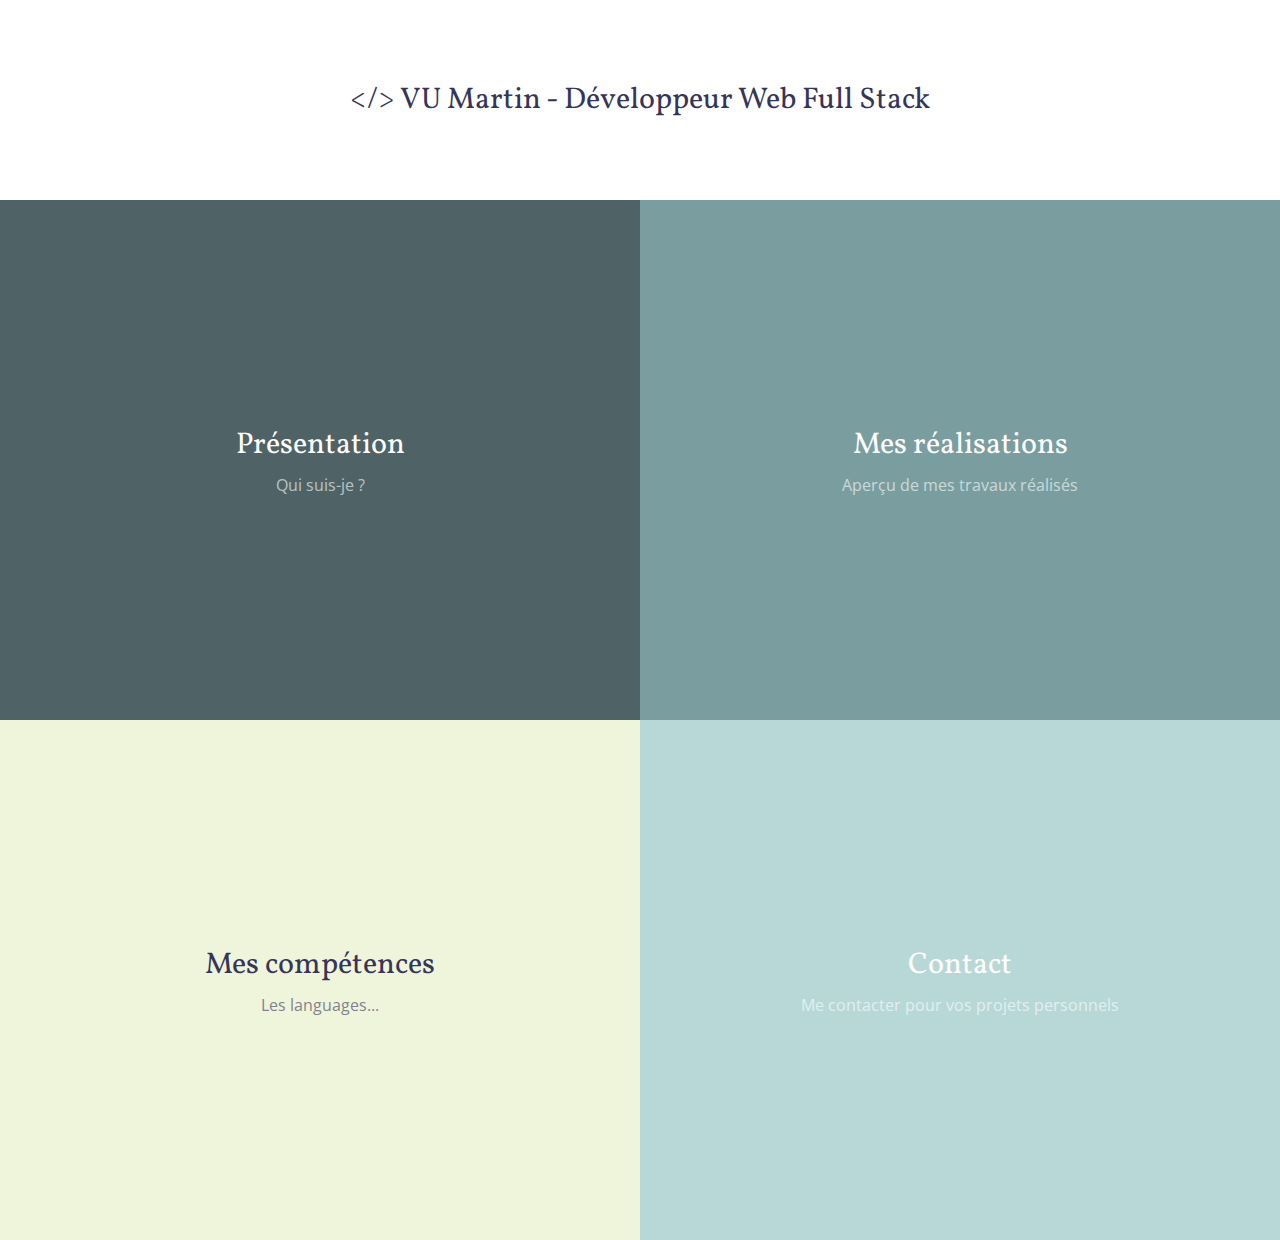
<file: index.html>
<!doctype html>
<html lang="en" class="no-js">
<head>
	<meta charset="UTF-8">
	<meta name="viewport" content="width=device-width, initial-scale=1">

	<link href='http://fonts.googleapis.com/css?family=Vollkorn|Open+Sans:400,700' rel='stylesheet' type='text/css'> 

	<link rel="stylesheet" href="css/reset.css"> <!-- CSS reset -->
	<link rel="stylesheet" href="css/style.css"> <!-- Resource style -->
	<script src="js/modernizr.js"></script> <!-- Modernizr -->
  	
	<title>VU Martin Développeur Web Full Stack</title>
</head>
<body>
	<main class="cd-main">
		<header>
			<h1>&#60/&#62 VU Martin - Développeur Web Full Stack</h1>
		</header>

		<ul class="cd-gallery">
			<li class="cd-item">
				<a href="item-1.html">
					<div>
						<h2>Présentation</h2>
						<p>Qui suis-je ?</p>
						<b>View More</b>
					</div>
				</a>
			</li>

			<li class="cd-item">
				<a href="item-2.html">
					<div>
						<h2>Mes réalisations</h2>
						<p>Aperçu de mes travaux réalisés</p>
						<b>View More</b>
					</div>
				</a>
			</li>

			<li class="cd-item">
				<a class="dark-text" href="item-3.html">
					<div>
						<h2>Mes compétences</h2>
						<p>Les languages...</p>
						<b>View More</b>
					</div>
				</a>
			</li>

			<li class="cd-item">
				<a href="item-4.html">
					<div>
						<h2>Contact</h2>
						<p>Me contacter pour vos projets personnels</p>
						<b>View More</b>
					</div>
				</a>
			</li>
		</ul> <!-- .cd-gallery -->
	</main> <!-- .cd-main -->

	<div class="cd-folding-panel">
		
		<div class="fold-left"></div> <!-- this is the left fold -->
		
		<div class="fold-right"></div> <!-- this is the right fold -->
		
		<div class="cd-fold-content">
			<!-- content will be loaded using javascript -->
		</div>

		<a class="cd-close" href="#0"></a>
	</div> <!-- .cd-folding-panel -->

<script src="js/jquery-2.1.1.js"></script>
<script src="js/main.js"></script> <!-- Resource jQuery -->
</body>
</html>
</file>
<file: css/style.css>
/* -------------------------------- 

Primary style

-------------------------------- */
*, *::after, *::before {
  box-sizing: border-box;
}

html {
  font-size: 62.5%;
}

body {
  font-size: 1.6rem;
  font-family: "Open Sans", sans-serif;
  color: #363558;
  background-color: #1c1726;
}

a {
  color: #544173;
  text-decoration: none;
}

h1, h2 {
  font-family: "Vollkorn", serif;
}

/* -------------------------------- 

Patterns - reusable parts of our design

-------------------------------- */
.overflow-hidden {
  overflow: hidden;
}

/* -------------------------------- 

Header

-------------------------------- */
header {
  height: 170px;
  line-height: 170px;
  text-align: center;
  background: #ffffff;
}
header h1 {
  font-size: 2.2rem;
  color: #363558;
}
@media only screen and (min-width: 600px) {
  header {
    height: 200px;
    line-height: 200px;
  }
  header h1 {
    font-size: 3rem;
  }
}

/* -------------------------------- 

Main content

-------------------------------- */
.cd-main {
  overflow-x: hidden;
}
.cd-main::before {
  /* never visible - this is used in jQuery to check the current MQ */
  display: none;
  content: 'mobile';
}
.cd-main > * {
  -webkit-transition: -webkit-transform 0.5s 0.4s;
  -moz-transition: -moz-transform 0.5s 0.4s;
  transition: transform 0.5s 0.4s;
}
.cd-main.fold-is-open > * {
  /* on mobile - translate .cd-main content to the right when the .cd-folding-panel is open */
  -webkit-transform: translateX(100%);
  -moz-transform: translateX(100%);
  -ms-transform: translateX(100%);
  -o-transform: translateX(100%);
  transform: translateX(100%);
  -webkit-transition: -webkit-transform 0.5s 0s;
  -moz-transition: -moz-transform 0.5s 0s;
  transition: transform 0.5s 0s;
}
@media only screen and (min-width: 600px) {
  .cd-main.fold-is-open > * {
    -webkit-transform: translateX(600px);
    -moz-transform: translateX(600px);
    -ms-transform: translateX(600px);
    -o-transform: translateX(600px);
    transform: translateX(600px);
  }
}
@media only screen and (min-width: 1100px) {
  .cd-main::before {
    /* never visible - this is used in jQuery to check the current MQ */
    content: 'desktop';
  }
  .cd-main.fold-is-open > * {
    /* reset style - on bigger devices we translate the gallery items */
    -webkit-transform: translateX(0);
    -moz-transform: translateX(0);
    -ms-transform: translateX(0);
    -o-transform: translateX(0);
    transform: translateX(0);
  }
}

.cd-gallery::after {
  clear: both;
  content: "";
  display: table;
}
.cd-gallery::before {
  /* this is the dark layer covering the .cd-gallery when the .cd-folding-panel is open */
  display: block;
  content: '';
  position: absolute;
  z-index: 1;
  top: 0;
  left: 0;
  height: 100%;
  width: 100%;
  background-color: rgba(28, 23, 38, 0.6);
  opacity: 0;
  visibility: hidden;
  -webkit-transition: opacity 0.5s 0.4s, visibility 0s 0.9s;
  -moz-transition: opacity 0.5s 0.4s, visibility 0s 0.9s;
  transition: opacity 0.5s 0.4s, visibility 0s 0.9s;
}
.fold-is-open .cd-gallery::before {
  visibility: visible;
  opacity: 1;
  -webkit-transition: opacity 0.5s 0s, visibility 0s 0s;
  -moz-transition: opacity 0.5s 0s, visibility 0s 0s;
  transition: opacity 0.5s 0s, visibility 0s 0s;
}

.cd-item {
  width: 100%;
  height: 300px;
  text-align: center;
  /* Force Hardware Acceleration */
  -webkit-transform: translateZ(0);
  -moz-transform: translateZ(0);
  -ms-transform: translateZ(0);
  -o-transform: translateZ(0);
  transform: translateZ(0);
  -webkit-backface-visibility: hidden;
  backface-visibility: hidden;
  -webkit-transition: -webkit-transform 0.5s 0.4s;
  -moz-transition: -moz-transform 0.5s 0.4s;
  transition: transform 0.5s 0.4s;
}
.cd-item > a {
  display: table;
  height: 100%;
  width: 100%;
  overflow: hidden;
  color: #ffffff;
  -webkit-font-smoothing: antialiased;
  -moz-osx-font-smoothing: grayscale;
}
.cd-item > a.dark-text {
  color: #363558;
}
.cd-item > a.dark-text b {
  border-color: #363558;
}
.cd-item div {
  display: table-cell;
  vertical-align: middle;
}
.cd-item:nth-of-type(1) {
  background-color: #4f6367;
}
.cd-item:nth-of-type(2) {
  background-color: #7a9e9f;
}
.cd-item:nth-of-type(3) {
  background-color: #eef5db;
}
.cd-item:nth-of-type(4) {
  background-color: #b8d8d8;
}
.cd-item h2 {
  font-size: 2.2rem;
}
.cd-item p {
  line-height: 1.2;
  font-size: 1.4rem;
  opacity: 0.6;
  padding: 1em 0;
}
.cd-item b {
  display: inline-block;
  font-size: 1.2rem;
  font-weight: bold;
  text-transform: uppercase;
  letter-spacing: 1px;
  padding: 1em 1.3em;
  border-radius: 50em;
  border: 1px solid #ffffff;
}
@media only screen and (min-width: 1100px) {
  .cd-item {
    width: 50%;
    float: left;
    height: 520px;
    -webkit-transition: -webkit-transform 0.5s 0.4s;
    -moz-transition: -moz-transform 0.5s 0.4s;
    transition: transform 0.5s 0.4s;
  }
  .cd-item h2 {
    font-size: 3rem;
  }
  .cd-item p {
    font-size: 1.6rem;
  }
  .cd-item h2, .cd-item p {
    -webkit-transform: translateY(30px);
    -moz-transform: translateY(30px);
    -ms-transform: translateY(30px);
    -o-transform: translateY(30px);
    transform: translateY(30px);
    -webkit-transition: -webkit-transform 0.3s 0.1s;
    -moz-transition: -moz-transform 0.3s 0.1s;
    transition: transform 0.3s 0.1s;
  }
  .cd-item b {
    opacity: 0;
    -webkit-transform: translateY(20px);
    -moz-transform: translateY(20px);
    -ms-transform: translateY(20px);
    -o-transform: translateY(20px);
    transform: translateY(20px);
    -webkit-transition: opacity 0.3s 0s, -webkit-transform 0.3s 0s;
    -moz-transition: opacity 0.3s 0s, -moz-transform 0.3s 0s;
    transition: opacity 0.3s 0s, transform 0.3s 0s;
  }
  .no-touch .cd-item a:hover h2, .no-touch .cd-item a:hover p {
    -webkit-transform: translateY(0);
    -moz-transform: translateY(0);
    -ms-transform: translateY(0);
    -o-transform: translateY(0);
    transform: translateY(0);
    -webkit-transition: -webkit-transform 0.3s 0s;
    -moz-transition: -moz-transform 0.3s 0s;
    transition: transform 0.3s 0s;
  }
  .no-touch .cd-item a:hover b {
    opacity: 1;
    -webkit-transform: translateY(0);
    -moz-transform: translateY(0);
    -ms-transform: translateY(0);
    -o-transform: translateY(0);
    transform: translateY(0);
    -webkit-transition: opacity 0.3s 0.1s, -webkit-transform 0.3s 0.1s;
    -moz-transition: opacity 0.3s 0.1s, -moz-transform 0.3s 0.1s;
    transition: opacity 0.3s 0.1s, transform 0.3s 0.1s;
  }
  .fold-is-open .cd-item {
    -webkit-transition: -webkit-transform 0.5s 0s;
    -moz-transition: -moz-transform 0.5s 0s;
    transition: transform 0.5s 0s;
    -webkit-transform: translateX(-400px);
    -moz-transform: translateX(-400px);
    -ms-transform: translateX(-400px);
    -o-transform: translateX(-400px);
    transform: translateX(-400px);
  }
  .fold-is-open .cd-item:nth-of-type(2n) {
    -webkit-transform: translateX(400px);
    -moz-transform: translateX(400px);
    -ms-transform: translateX(400px);
    -o-transform: translateX(400px);
    transform: translateX(400px);
  }
}

/* -------------------------------- 

folding panel

-------------------------------- */
.cd-folding-panel {
  position: fixed;
  z-index: 1;
  top: 0;
  left: 0;
  height: 100vh;
  width: 100%;
  visibility: hidden;
  overflow: hidden;
  -webkit-transition: visibility 0s 0.9s;
  -moz-transition: visibility 0s 0.9s;
  transition: visibility 0s 0.9s;
}
.cd-folding-panel .fold-left,
.cd-folding-panel .fold-right {
  /* the :after elements of .fold-left and .fold-right are the 2 fold sides */
  width: 100%;
  height: 100vh;
  overflow: hidden;
  position: relative;
  /* enable a 3D-space for children elements */
  -webkit-perspective: 2000px;
  -moz-perspective: 2000px;
  perspective: 2000px;
}
.cd-folding-panel .fold-left::after,
.cd-folding-panel .fold-right::after {
  /* 2 fold sides */
  content: '';
  position: absolute;
  top: 0;
  left: 0;
  height: 100%;
  width: 100%;
  /* Force Hardware Acceleration */
  -webkit-transform: translateZ(0);
  -moz-transform: translateZ(0);
  -ms-transform: translateZ(0);
  -o-transform: translateZ(0);
  transform: translateZ(0);
  -webkit-backface-visibility: hidden;
  backface-visibility: hidden;
  -webkit-transition: -webkit-transform 0.5s 0.4s, background-color 0.5s 0.4s;
  -moz-transition: -moz-transform 0.5s 0.4s, background-color 0.5s 0.4s;
  transition: transform 0.5s 0.4s, background-color 0.5s 0.4s;
}
.cd-folding-panel .fold-right {
  -webkit-perspective-origin: 0% 50%;
  -moz-perspective-origin: 0% 50%;
  perspective-origin: 0% 50%;
}
.cd-folding-panel .fold-right::after {
  -webkit-transform-origin: right center;
  -moz-transform-origin: right center;
  -ms-transform-origin: right center;
  -o-transform-origin: right center;
  transform-origin: right center;
  -webkit-transform: translateX(-100%) rotateY(-90deg);
  -moz-transform: translateX(-100%) rotateY(-90deg);
  -ms-transform: translateX(-100%) rotateY(-90deg);
  -o-transform: translateX(-100%) rotateY(-90deg);
  transform: translateX(-100%) rotateY(-90deg);
  background-color: #c0c3c3;
}
.cd-folding-panel .fold-left {
  /* on mobile only the right fold side is visible */
  display: none;
}
.cd-folding-panel .fold-left::after {
  background-color: #f9fafa;
}
.cd-folding-panel .cd-close {
  /* 'X' close icon */
  position: absolute;
  z-index: 1;
  display: inline-block;
  top: 10px;
  right: 10px;
  height: 44px;
  width: 44px;
  /* image replacement */
  overflow: hidden;
  text-indent: 100%;
  white-space: nowrap;
  opacity: 0;
  -webkit-transition: opacity 0.2s 0s;
  -moz-transition: opacity 0.2s 0s;
  transition: opacity 0.2s 0s;
}
.cd-folding-panel .cd-close::after, .cd-folding-panel .cd-close::before {
  /* lines of 'X' icon */
  content: '';
  position: absolute;
  height: 3px;
  width: 32px;
  left: 50%;
  top: 50%;
  background-color: #544173;
  -webkit-backface-visibility: hidden;
  backface-visibility: hidden;
  -webkit-transition: opacity 0.2s;
  -moz-transition: opacity 0.2s;
  transition: opacity 0.2s;
}
.cd-folding-panel .cd-close::after {
  -webkit-transform: translateX(-50%) translateY(-50%) rotate(45deg);
  -moz-transform: translateX(-50%) translateY(-50%) rotate(45deg);
  -ms-transform: translateX(-50%) translateY(-50%) rotate(45deg);
  -o-transform: translateX(-50%) translateY(-50%) rotate(45deg);
  transform: translateX(-50%) translateY(-50%) rotate(45deg);
}
.cd-folding-panel .cd-close::before {
  -webkit-transform: translateX(-50%) translateY(-50%) rotate(-45deg);
  -moz-transform: translateX(-50%) translateY(-50%) rotate(-45deg);
  -ms-transform: translateX(-50%) translateY(-50%) rotate(-45deg);
  -o-transform: translateX(-50%) translateY(-50%) rotate(-45deg);
  transform: translateX(-50%) translateY(-50%) rotate(-45deg);
}
.cd-folding-panel.is-open {
  visibility: visible;
  -webkit-transition: visibility 0s 0s;
  -moz-transition: visibility 0s 0s;
  transition: visibility 0s 0s;
}
.cd-folding-panel.is-open .fold-right::after,
.cd-folding-panel.is-open .fold-left::after {
  -webkit-transform: translateX(0);
  -moz-transform: translateX(0);
  -ms-transform: translateX(0);
  -o-transform: translateX(0);
  transform: translateX(0);
  -webkit-transition: -webkit-transform 0.5s 0s, background-color 0.5s 0s;
  -moz-transition: -moz-transform 0.5s 0s, background-color 0.5s 0s;
  transition: transform 0.5s 0s, background-color 0.5s 0s;
}
.cd-folding-panel.is-open .fold-right::after {
  background-color: #f9fafa;
}
.cd-folding-panel.is-open .cd-close {
  opacity: 1;
  -webkit-transition: opacity 0.2s 0.5s;
  -moz-transition: opacity 0.2s 0.5s;
  transition: opacity 0.2s 0.5s;
}
@media only screen and (min-width: 600px) {
  .cd-folding-panel {
    width: 600px;
  }
}
@media only screen and (min-width: 1100px) {
  .cd-folding-panel {
    left: 50%;
    right: auto;
    -webkit-transform: translateX(-50%);
    -moz-transform: translateX(-50%);
    -ms-transform: translateX(-50%);
    -o-transform: translateX(-50%);
    transform: translateX(-50%);
    width: 800px;
  }
  .cd-folding-panel .fold-left,
  .cd-folding-panel .fold-right {
    width: 50%;
    float: left;
    height: 100%;
  }
  .cd-folding-panel .fold-right {
    /* change perspective-origin so that the 2 fold sides have the same vanishing point */
    -webkit-perspective-origin: 0% 50%;
    -moz-perspective-origin: 0% 50%;
    perspective-origin: 0% 50%;
  }
  .cd-folding-panel .fold-right::after {
    -webkit-transform-origin: right center;
    -moz-transform-origin: right center;
    -ms-transform-origin: right center;
    -o-transform-origin: right center;
    transform-origin: right center;
    -webkit-transform: translateX(-100%) rotateY(-90deg);
    -moz-transform: translateX(-100%) rotateY(-90deg);
    -ms-transform: translateX(-100%) rotateY(-90deg);
    -o-transform: translateX(-100%) rotateY(-90deg);
    transform: translateX(-100%) rotateY(-90deg);
  }
  .cd-folding-panel .fold-left {
    display: block;
    /* change perspective-origin so that the 2 fold sides have the same vanishing point */
    -webkit-perspective-origin: 100% 50%;
    -moz-perspective-origin: 100% 50%;
    perspective-origin: 100% 50%;
  }
  .cd-folding-panel .fold-left::after {
    -webkit-transform-origin: left center;
    -moz-transform-origin: left center;
    -ms-transform-origin: left center;
    -o-transform-origin: left center;
    transform-origin: left center;
    -webkit-transform: translateX(100%) rotateY(90deg);
    -moz-transform: translateX(100%) rotateY(90deg);
    -ms-transform: translateX(100%) rotateY(90deg);
    -o-transform: translateX(100%) rotateY(90deg);
    transform: translateX(100%) rotateY(90deg);
  }
}

.cd-fold-content {
  position: absolute;
  top: 0;
  left: 0;
  height: 100%;
  width: 100%;
  padding: 4em 2em;
  visibility: hidden;
  -webkit-transition: visibility 0s 0.4s;
  -moz-transition: visibility 0s 0.4s;
  transition: visibility 0s 0.4s;
}
.cd-fold-content > * {
  opacity: 0;
  -webkit-transform: translateY(20px);
  -moz-transform: translateY(20px);
  -ms-transform: translateY(20px);
  -o-transform: translateY(20px);
  transform: translateY(20px);
}
.cd-fold-content h2 {
  font-size: 2.4rem;
  -webkit-transition: -webkit-transform 0.2s 0.2s, opacity 0.2s 0.2s;
  -moz-transition: -moz-transform 0.2s 0.2s, opacity 0.2s 0.2s;
  transition: transform 0.2s 0.2s, opacity 0.2s 0.2s;
}
.cd-fold-content p, .cd-fold-content em {
  line-height: 1.6;
}
.cd-fold-content em {
  display: inline-block;
  margin: 1em 0;
  font-family: "Vollkorn", sans-serif;
  font-size: 1.8rem;
  color: #7a78ae;
  -webkit-transition: -webkit-transform 0.2s 0.1s, opacity 0.2s 0.1s;
  -moz-transition: -moz-transform 0.2s 0.1s, opacity 0.2s 0.1s;
  transition: transform 0.2s 0.1s, opacity 0.2s 0.1s;
}
.cd-fold-content p {
  margin-bottom: 1em;
  font-size: 1.4rem;
  -webkit-transition: -webkit-transform 0.2s 0s, opacity 0.2s 0s;
  -moz-transition: -moz-transform 0.2s 0s, opacity 0.2s 0s;
  transition: transform 0.2s 0s, opacity 0.2s 0s;
}
.is-open .cd-fold-content {
  overflow-y: auto;
  -webkit-overflow-scrolling: touch;
  visibility: visible;
  -webkit-transition: visibility 0s 0.5s;
  -moz-transition: visibility 0s 0.5s;
  transition: visibility 0s 0.5s;
}
.is-open .cd-fold-content > * {
  opacity: 1;
  -webkit-transform: translateY(0);
  -moz-transform: translateY(0);
  -ms-transform: translateY(0);
  -o-transform: translateY(0);
  transform: translateY(0);
}
.is-open .cd-fold-content h2 {
  -webkit-transition: -webkit-transform 0.2s 0.5s, opacity 0.2s 0.5s;
  -moz-transition: -moz-transform 0.2s 0.5s, opacity 0.2s 0.5s;
  transition: transform 0.2s 0.5s, opacity 0.2s 0.5s;
}
.is-open .cd-fold-content em {
  -webkit-transition: -webkit-transform 0.2s 0.6s, opacity 0.2s 0.6s;
  -moz-transition: -moz-transform 0.2s 0.6s, opacity 0.2s 0.6s;
  transition: transform 0.2s 0.6s, opacity 0.2s 0.6s;
}
.is-open .cd-fold-content p {
  -webkit-transition: -webkit-transform 0.2s 0.7s, opacity 0.2s 0.7s;
  -moz-transition: -moz-transform 0.2s 0.7s, opacity 0.2s 0.7s;
  transition: transform 0.2s 0.7s, opacity 0.2s 0.7s;
}
@media only screen and (min-width: 600px) {
  .cd-fold-content h2 {
    font-size: 3.2rem;
  }
}
@media only screen and (min-width: 1100px) {
  .cd-fold-content {
    padding: 4em;
  }
  .cd-fold-content > * {
    -webkit-transform: translateY(40px);
    -moz-transform: translateY(40px);
    -ms-transform: translateY(40px);
    -o-transform: translateY(40px);
    transform: translateY(40px);
  }
  .cd-fold-content em {
    font-size: 2.2rem;
  }
  .cd-fold-content p {
    font-size: 1.6rem;
  }
}

/* -------------------------------- 

Javascript disabled

-------------------------------- */
.no-js .cd-fold-content.single-page {
  position: static;
  visibility: visible;
  height: auto;
  background-color: #dadcdc;
}
.no-js .cd-fold-content.single-page > * {
  opacity: 1;
  -webkit-transform: translateY(0);
  -moz-transform: translateY(0);
  -ms-transform: translateY(0);
  -o-transform: translateY(0);
  transform: translateY(0);
}
</file>
